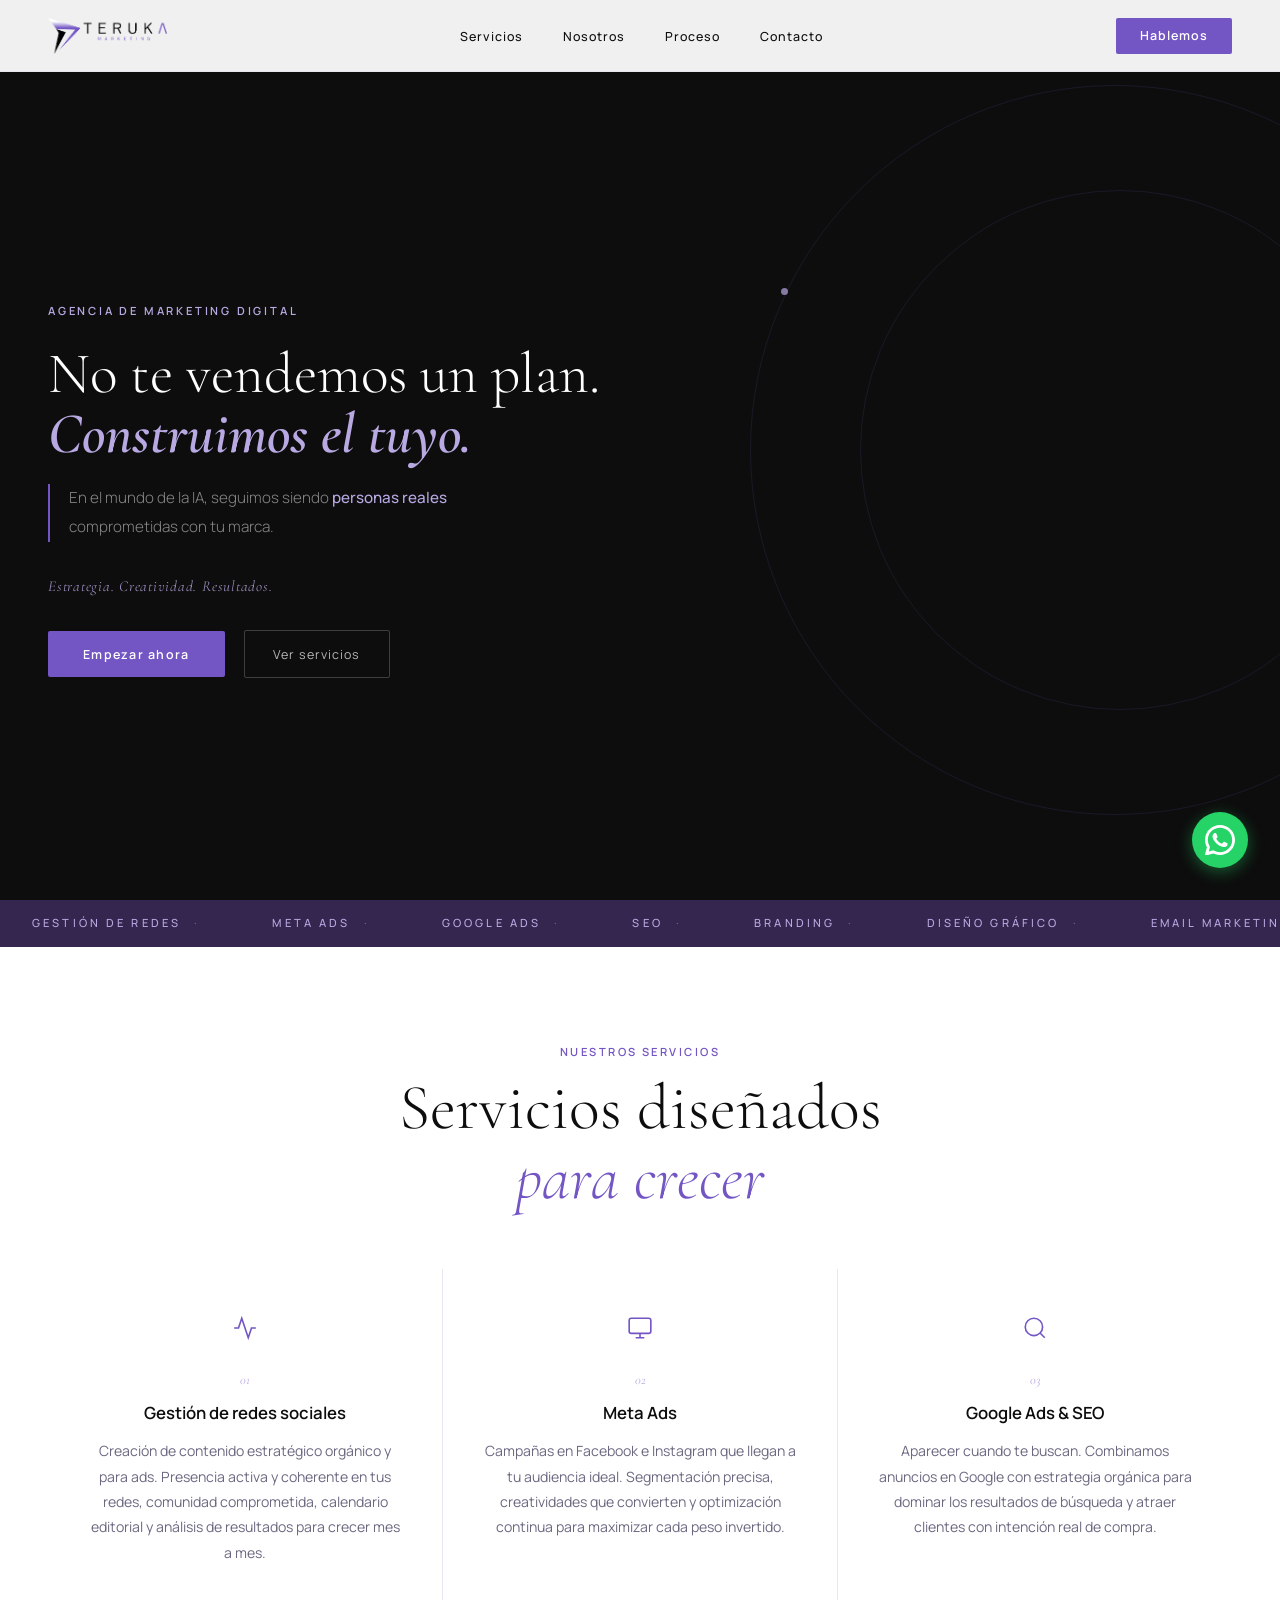
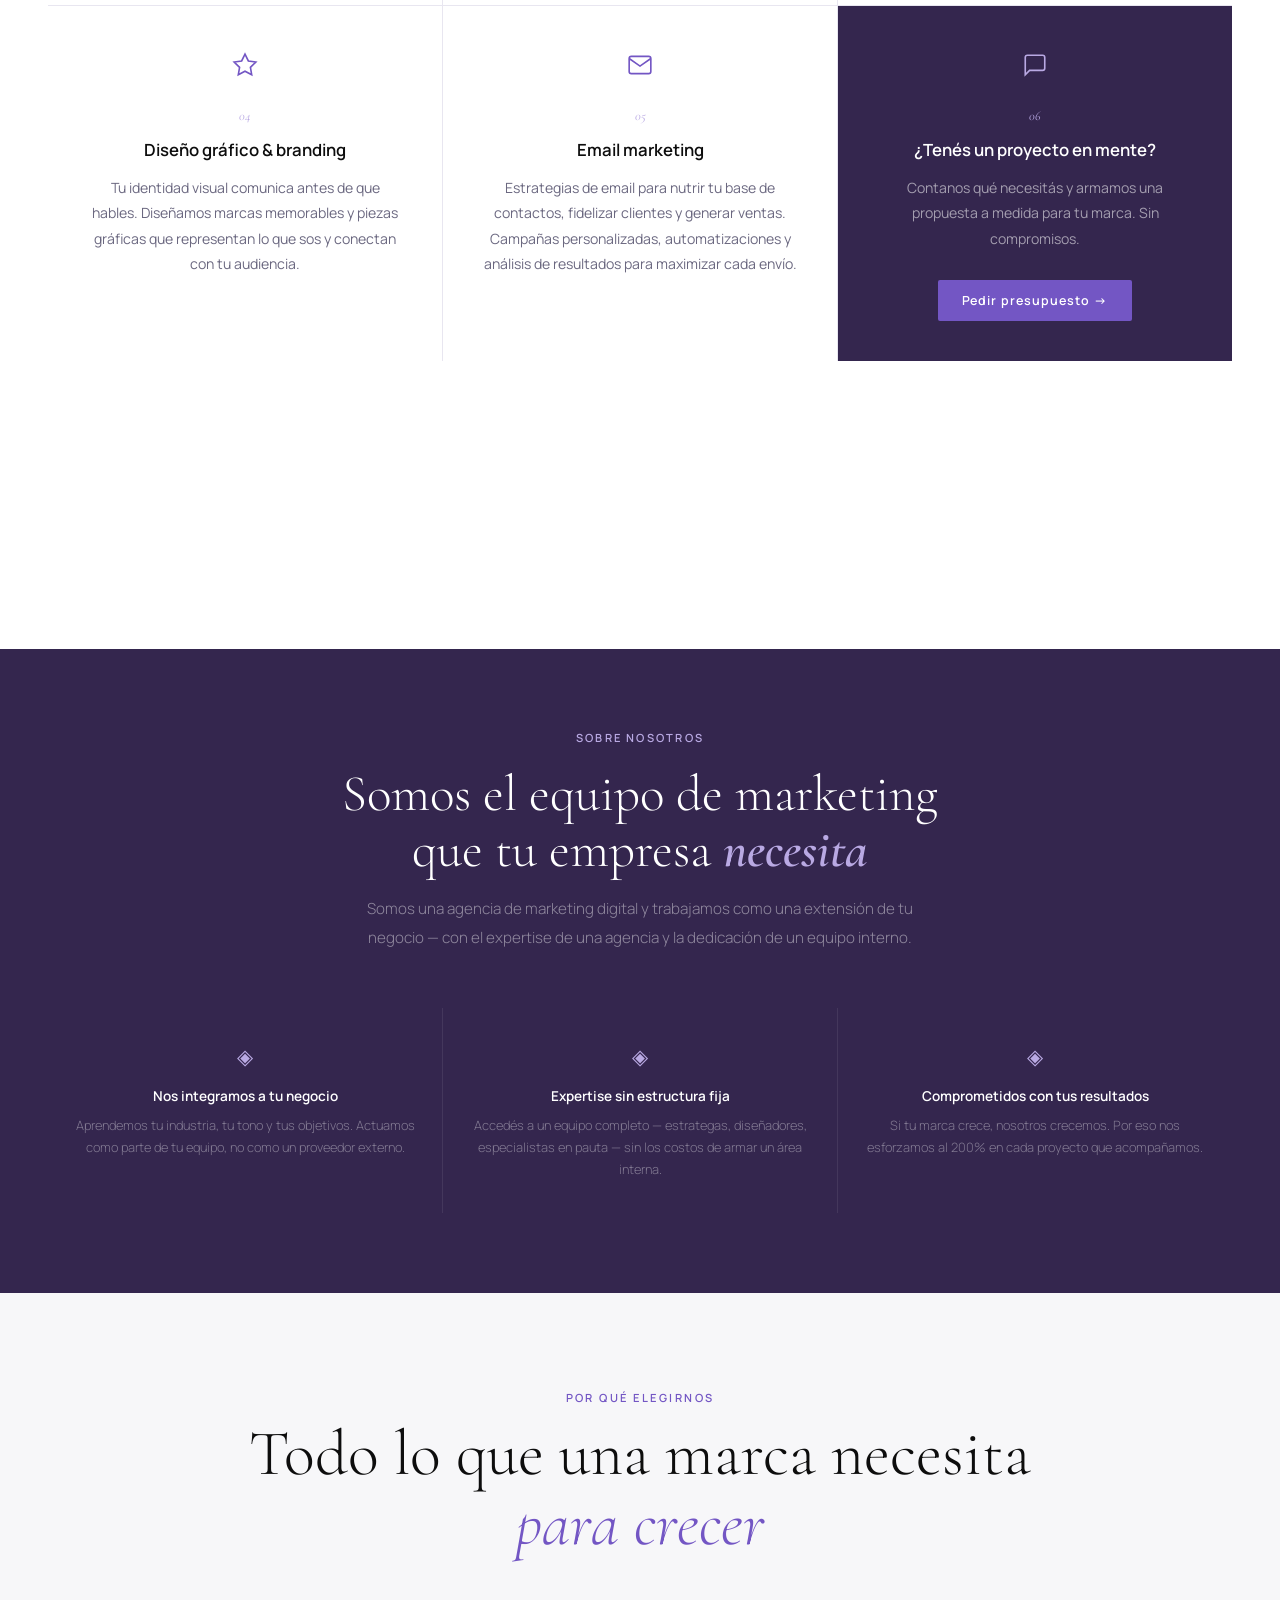
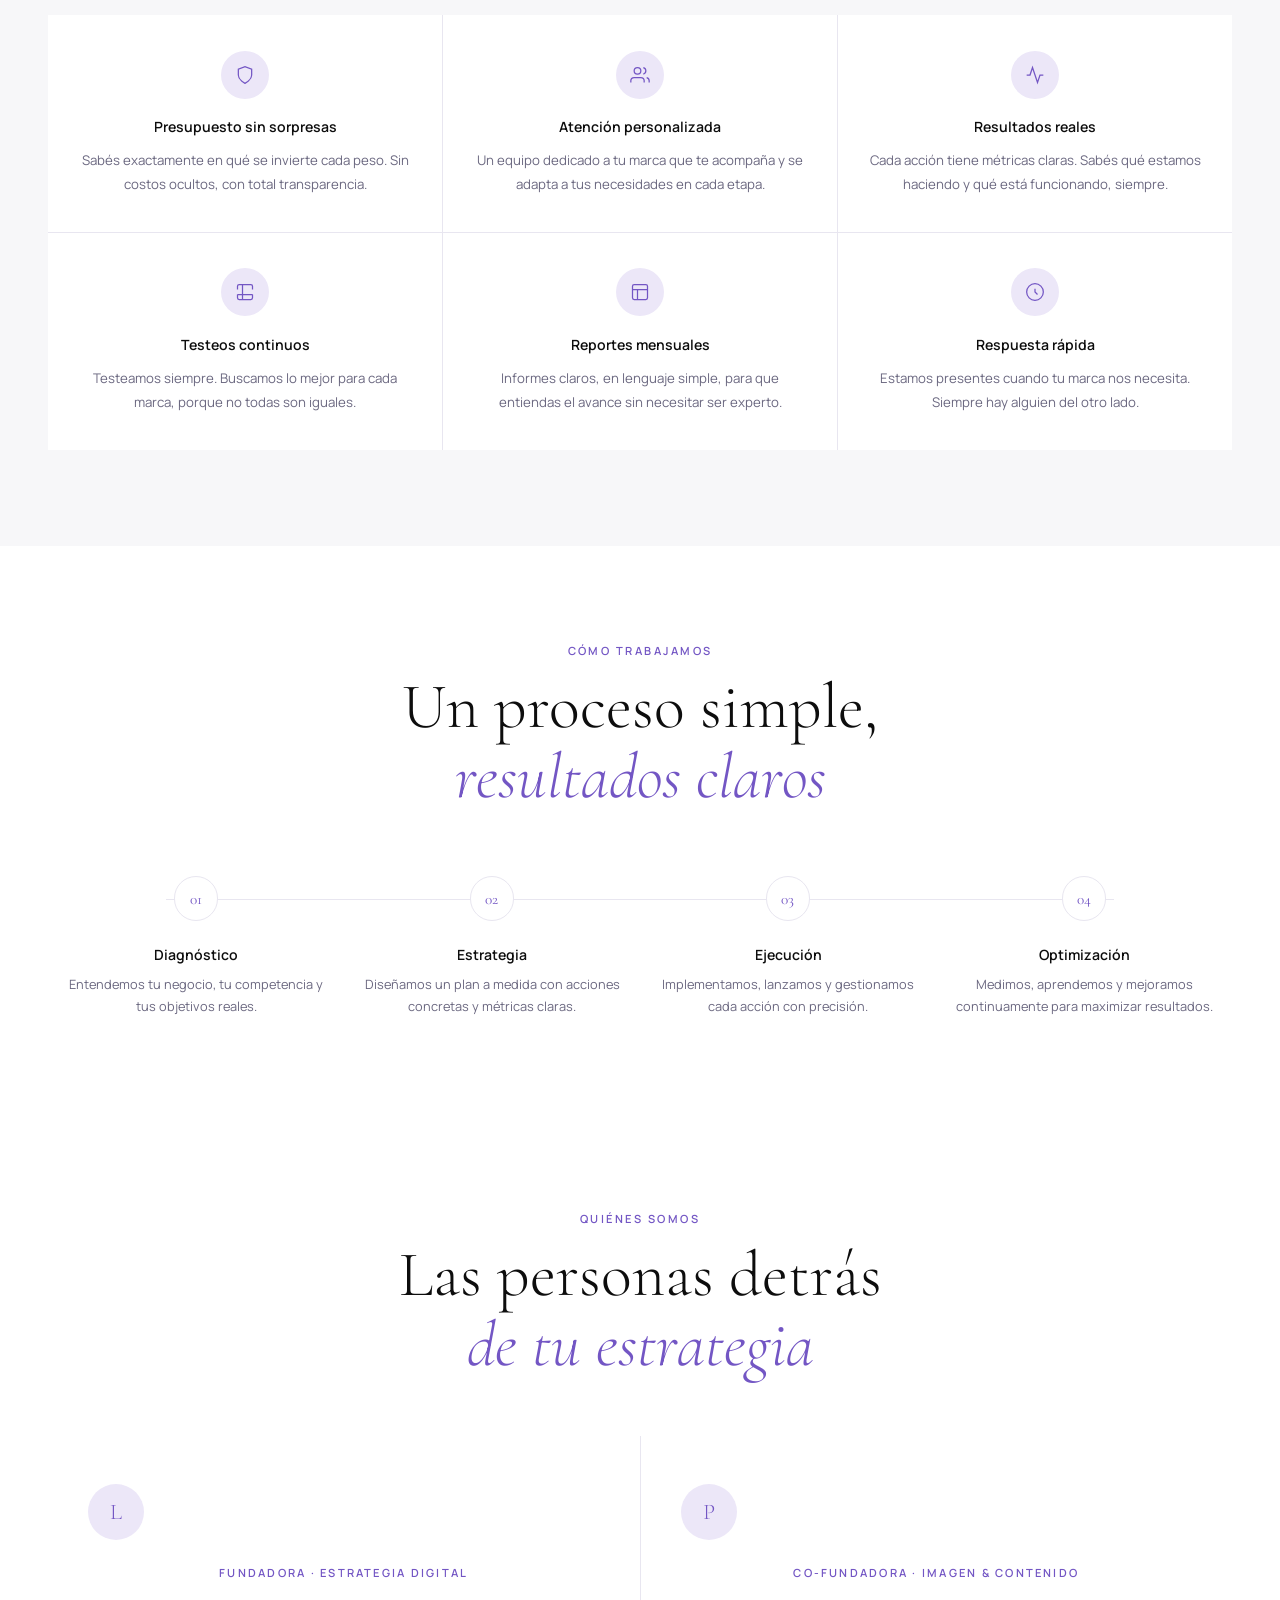
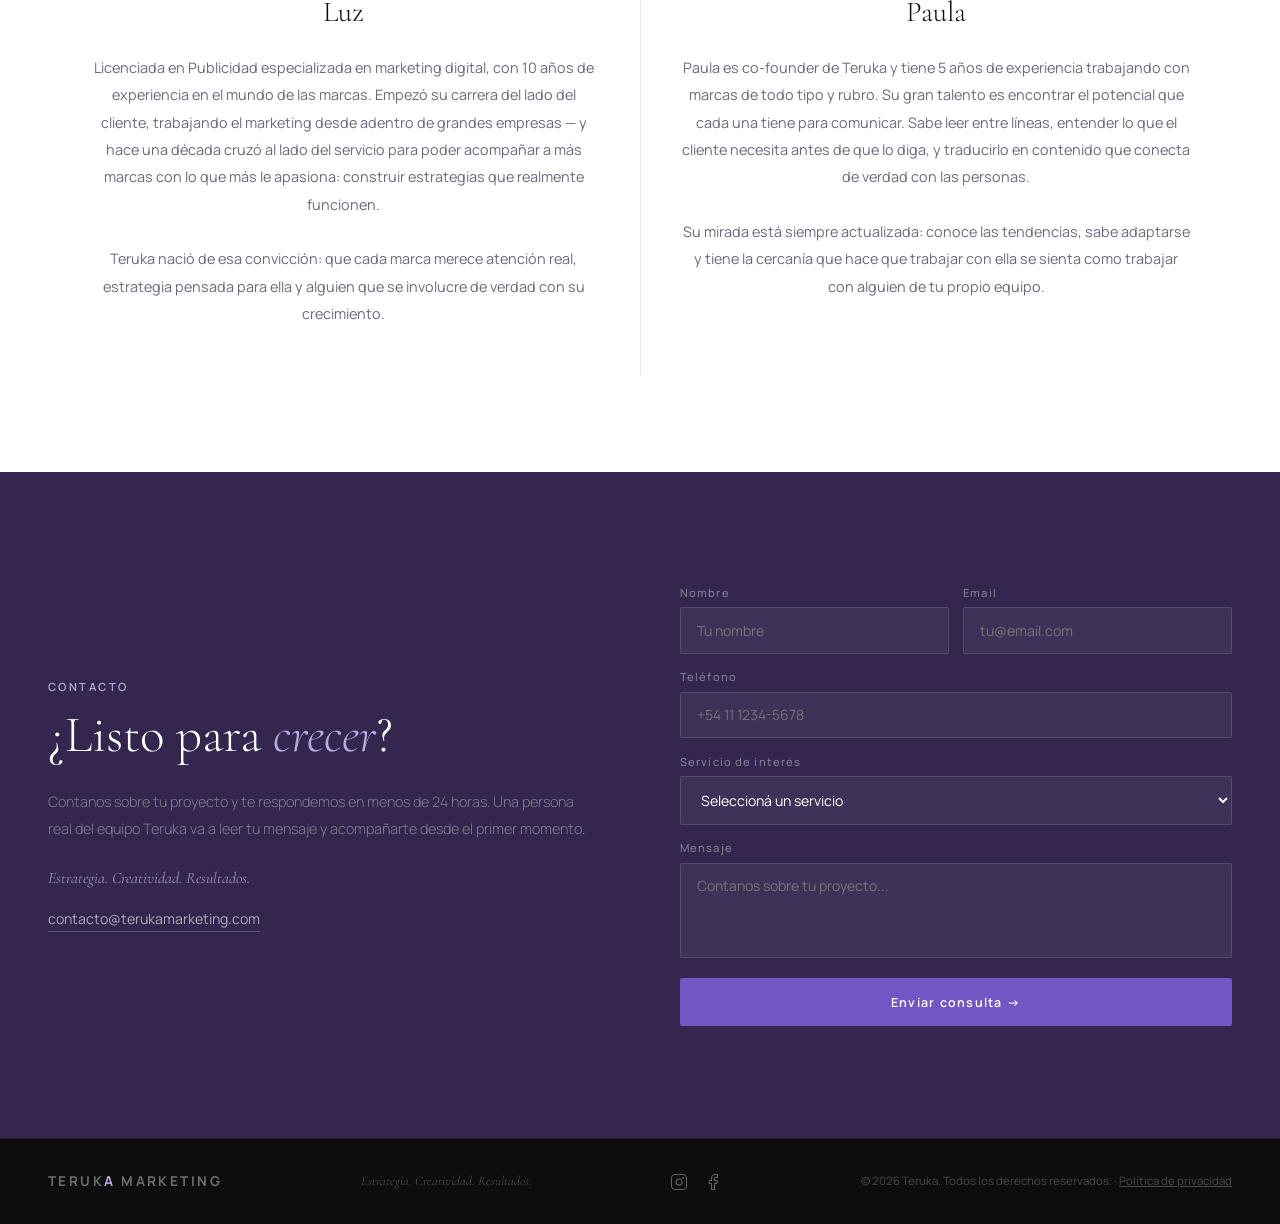
<file: index.html>
<!DOCTYPE html>
<html lang="es">
<head>
  <meta charset="UTF-8">
  <meta name="viewport" content="width=device-width, initial-scale=1.0">

  <!-- SEO básico -->
  <title>Teruka Marketing | Agencia de Marketing Digital</title>
  <meta name="description" content="Somos Teruka, tu equipo de marketing digital externo pero integrado. Estrategia a medida, Meta Ads, Google Ads, SEO, redes sociales y branding. Personas reales, resultados concretos.">
  <meta name="robots" content="index, follow">
  <meta name="google-site-verification" content="Epycf6hb0yD6rXR0CXgvN2WlVGTE7HreQMWPO1eZXPQ" />
  <meta name="facebook-domain-verification" content="gx3it3jbynji7tk1lprxfcst1ey8bu" />
  <link rel="canonical" href="https://www.terukamarketing.com/">

  <!-- Open Graph (para compartir en redes sociales) -->
  <meta property="og:type" content="website">
  <meta property="og:url" content="https://www.terukamarketing.com/">
  <meta property="og:title" content="Teruka Marketing | Agencia de Marketing Digital">
  <meta property="og:description" content="Tu equipo de marketing externo pero integrado. Estrategia a medida, Meta Ads, Google Ads, SEO, redes sociales y branding. Personas reales, resultados concretos.">
  <meta property="og:image" content="https://www.terukamarketing.com/img/og-image.jpg">
  <meta property="og:locale" content="es_AR">

  <!-- Twitter/X Card -->
  <meta name="twitter:card" content="summary_large_image">
  <meta name="twitter:title" content="Teruka Marketing | Agencia de Marketing Digital">
  <meta name="twitter:description" content="Tu equipo de marketing externo pero integrado. Personas reales, resultados concretos.">
  <meta name="twitter:image" content="https://www.terukamarketing.com/img/og-image.jpg">

  <!-- Favicon -->
  <link rel="icon" type="image/svg+xml" href="data:image/svg+xml,<svg xmlns='http://www.w3.org/2000/svg' viewBox='0 0 40 40'><polygon points='20,2 38,32 20,24 2,32' fill='%237356C4'/><polygon points='20,10 30,30 20,24' fill='%2334264E'/></svg>">

  <!-- Google Analytics -->
  <script async src="https://www.googletagmanager.com/gtag/js?id=G-FQPHSH0H2D"></script>
  <script>
    window.dataLayer = window.dataLayer || [];
    function gtag(){dataLayer.push(arguments);}
    gtag('js', new Date());
    gtag('config', 'G-FQPHSH0H2D');
  </script>

  <!-- Schema.org — Datos estructurados -->
  <script type="application/ld+json">
  {
    "@context": "https://schema.org",
    "@type": "MarketingAgency",
    "name": "Teruka Marketing",
    "url": "https://www.terukamarketing.com",
    "logo": "https://www.terukamarketing.com/img/logo-horizontal.png",
    "description": "Agencia de marketing digital externa pero integrada. Estrategia a medida, Meta Ads, Google Ads, SEO, redes sociales y branding.",
    "email": "contacto@terukamarketing.com",
    "areaServed": "AR",
    "knowsLanguage": "es",
    "sameAs": [
      "https://www.instagram.com/teruka.marketing/",
      "https://www.facebook.com/profile.php?id=61590219536391"
    ],
    "founder": [
      { "@type": "Person", "name": "Luz" },
      { "@type": "Person", "name": "Paula" }
    ],
    "offers": [
      { "@type": "Offer", "name": "Gestión de redes sociales" },
      { "@type": "Offer", "name": "Meta Ads" },
      { "@type": "Offer", "name": "Google Ads y SEO" },
      { "@type": "Offer", "name": "Diseño gráfico y branding" },
      { "@type": "Offer", "name": "Email marketing" },
      { "@type": "Offer", "name": "Estrategia integral" }
    ]
  }
  </script>

  <!-- Meta Pixel Code -->
  <script>
  !function(f,b,e,v,n,t,s)
  {if(f.fbq)return;n=f.fbq=function(){n.callMethod?
  n.callMethod.apply(n,arguments):n.queue.push(arguments)};
  if(!f._fbq)f._fbq=n;n.push=n;n.loaded=!0;n.version='2.0';
  n.queue=[];t=b.createElement(e);t.async=!0;
  t.src=v;s=b.getElementsByTagName(e)[0];
  s.parentNode.insertBefore(t,s)}(window, document,'script',
  'https://connect.facebook.net/en_US/fbevents.js');
  fbq('init', '1596631921882949');
  fbq('track', 'PageView');
  </script>
  <noscript><img height="1" width="1" style="display:none"
  src="https://www.facebook.com/tr?id=1596631921882949&ev=PageView&noscript=1"
  /></noscript>
  <!-- End Meta Pixel Code -->

  <link href="https://fonts.googleapis.com/css2?family=Cormorant+Garamond:ital,wght@0,300;0,400;0,600;1,300;1,400;1,600&family=Manrope:wght@300;400;500;600;700&display=swap" rel="stylesheet">
  <link rel="stylesheet" href="css/styles.css">
</head>
<body>

<!-- ============================================
     NAVEGACIÓN
============================================ -->
<nav>
  <a href="#" class="nav-logo">
    <img src="img/logo-horizontal.png" alt="Teruka Marketing" class="nav-logo-img">
  </a>
  <ul class="nav-links">
    <li><a href="#servicios">Servicios</a></li>
    <li><a href="#nosotros">Nosotros</a></li>
    <li><a href="#proceso">Proceso</a></li>
    <li><a href="#contacto">Contacto</a></li>
  </ul>
  <button class="nav-cta" onclick="document.getElementById('contacto').scrollIntoView({behavior:'smooth'})">Hablemos</button>
  <button class="nav-hamburger" onclick="toggleMenu()" aria-label="Abrir menú">
    <span></span><span></span><span></span>
  </button>
</nav>

<!-- Menú mobile -->
<div class="nav-mobile" id="nav-mobile">
  <button class="nav-mobile-close" onclick="toggleMenu()" aria-label="Cerrar menú">✕</button>
  <ul>
    <li><a href="#servicios" onclick="toggleMenu()">Servicios</a></li>
    <li><a href="#nosotros" onclick="toggleMenu()">Nosotros</a></li>
    <li><a href="#proceso" onclick="toggleMenu()">Proceso</a></li>
    <li><a href="#contacto" onclick="toggleMenu()">Contacto</a></li>
  </ul>
  <button class="nav-cta" onclick="toggleMenu(); document.getElementById('contacto').scrollIntoView({behavior:'smooth'})">Hablemos</button>
</div>
<div class="nav-overlay" id="nav-overlay" onclick="toggleMenu()"></div>

<!-- ============================================
     HERO
============================================ -->
<section id="hero">
  <div class="hero-bg-circle hero-bg-c1"></div>
  <div class="hero-bg-circle hero-bg-c2"></div>
  <div class="hero-bg-dot"></div>
  <div class="hero-content">
    <p class="hero-eyebrow">Agencia de Marketing Digital</p>
    <h1 class="hero-title">No te vendemos un plan.<br><strong>Construimos el tuyo.</strong></h1>
    <p class="hero-support">En el mundo de la IA, seguimos siendo <em>personas reales</em> comprometidas con tu marca.</p>
    <p class="hero-tagline">Estrategia. Creatividad. Resultados.</p>
    <div>
      <button class="btn-primary" onclick="document.getElementById('contacto').scrollIntoView({behavior:'smooth'})">Empezar ahora</button>
      <button class="btn-secondary" onclick="document.getElementById('servicios').scrollIntoView({behavior:'smooth'})">Ver servicios</button>
    </div>
  </div>
</section>

<!-- ============================================
     MARQUEE (banda animada)
============================================ -->
<div class="marquee-wrap">
  <div class="marquee-track">
    <span class="marquee-item">Gestión de Redes <span class="marquee-sep">·</span></span>
    <span class="marquee-item">Meta Ads <span class="marquee-sep">·</span></span>
    <span class="marquee-item">Google Ads <span class="marquee-sep">·</span></span>
    <span class="marquee-item">SEO <span class="marquee-sep">·</span></span>
    <span class="marquee-item">Branding <span class="marquee-sep">·</span></span>
    <span class="marquee-item">Diseño Gráfico <span class="marquee-sep">·</span></span>
    <span class="marquee-item">Email Marketing <span class="marquee-sep">·</span></span>
    <span class="marquee-item">Gestión de Redes <span class="marquee-sep">·</span></span>
    <span class="marquee-item">Meta Ads <span class="marquee-sep">·</span></span>
    <span class="marquee-item">Google Ads <span class="marquee-sep">·</span></span>
    <span class="marquee-item">SEO <span class="marquee-sep">·</span></span>
    <span class="marquee-item">Branding <span class="marquee-sep">·</span></span>
    <span class="marquee-item">Diseño Gráfico <span class="marquee-sep">·</span></span>
    <span class="marquee-item">Email Marketing <span class="marquee-sep">·</span></span>
  </div>
</div>

<!-- ============================================
     SERVICIOS
============================================ -->
<section id="servicios">
  <div class="section-header">
    <p class="section-label">Nuestros Servicios</p>
    <h2 class="section-title">Servicios diseñados<br><em>para crecer</em></h2>
  </div>
  <div class="services-grid">

    <div class="service-card">
      <div class="service-icon">
        <svg viewBox="0 0 24 24"><path d="M22 12h-4l-3 9L9 3l-3 9H2"/></svg>
      </div>
      <p class="service-num">01</p>
      <h3 class="service-name">Gestión de redes sociales</h3>
      <p class="service-desc">Creación de contenido estratégico orgánico y para ads. Presencia activa y coherente en tus redes, comunidad comprometida, calendario editorial y análisis de resultados para crecer mes a mes.</p>
    </div>

    <div class="service-card">
      <div class="service-icon">
        <svg viewBox="0 0 24 24"><rect x="2" y="3" width="20" height="14" rx="2"/><path d="M8 21h8M12 17v4"/></svg>
      </div>
      <p class="service-num">02</p>
      <h3 class="service-name">Meta Ads</h3>
      <p class="service-desc">Campañas en Facebook e Instagram que llegan a tu audiencia ideal. Segmentación precisa, creatividades que convierten y optimización continua para maximizar cada peso invertido.</p>
    </div>

    <div class="service-card">
      <div class="service-icon">
        <svg viewBox="0 0 24 24"><circle cx="11" cy="11" r="8"/><path d="m21 21-4.35-4.35"/></svg>
      </div>
      <p class="service-num">03</p>
      <h3 class="service-name">Google Ads & SEO</h3>
      <p class="service-desc">Aparecer cuando te buscan. Combinamos anuncios en Google con estrategia orgánica para dominar los resultados de búsqueda y atraer clientes con intención real de compra.</p>
    </div>

    <div class="service-card">
      <div class="service-icon">
        <svg viewBox="0 0 24 24"><polygon points="12 2 15.09 8.26 22 9.27 17 14.14 18.18 21.02 12 17.77 5.82 21.02 7 14.14 2 9.27 8.91 8.26 12 2"/></svg>
      </div>
      <p class="service-num">04</p>
      <h3 class="service-name">Diseño gráfico & branding</h3>
      <p class="service-desc">Tu identidad visual comunica antes de que hables. Diseñamos marcas memorables y piezas gráficas que representan lo que sos y conectan con tu audiencia.</p>
    </div>

    <div class="service-card">
      <div class="service-icon">
        <svg viewBox="0 0 24 24"><path d="M4 4h16c1.1 0 2 .9 2 2v12c0 1.1-.9 2-2 2H4c-1.1 0-2-.9-2-2V6c0-1.1.9-2 2-2z"/><polyline points="22,6 12,13 2,6"/></svg>
      </div>
      <p class="service-num">05</p>
      <h3 class="service-name">Email marketing</h3>
      <p class="service-desc">Estrategias de email para nutrir tu base de contactos, fidelizar clientes y generar ventas. Campañas personalizadas, automatizaciones y análisis de resultados para maximizar cada envío.</p>
    </div>

    <div class="service-card" style="display:flex;flex-direction:column;align-items:center;justify-content:space-between;background:var(--purple-dark);text-align:center;">
      <div>
        <div class="service-icon">
          <svg viewBox="0 0 24 24" style="stroke:#B9A9E3"><path d="M21 15a2 2 0 0 1-2 2H7l-4 4V5a2 2 0 0 1 2-2h14a2 2 0 0 1 2 2z"/></svg>
        </div>
        <p class="service-num" style="color:var(--purple-light)">06</p>
        <h3 class="service-name" style="color:#fff">¿Tenés un proyecto en mente?</h3>
        <p class="service-desc" style="color:rgba(255,255,255,0.55);margin-bottom:1.8rem">Contanos qué necesitás y armamos una propuesta a medida para tu marca. Sin compromisos.</p>
      </div>
      <button
        onclick="document.getElementById('contacto').scrollIntoView({behavior:'smooth'})"
        style="background:var(--purple-main);color:#fff;border:none;padding:0.75rem 1.5rem;font-family:var(--font-body);font-size:0.78rem;letter-spacing:0.08em;font-weight:600;cursor:pointer;border-radius:2px;transition:background 0.2s;"
        onmouseover="this.style.background='#8a6ad4'"
        onmouseout="this.style.background='var(--purple-main)'"
      >Pedir presupuesto →</button>
    </div>

  </div>
</section>

<!-- ============================================
     NOSOTROS + BANNER EQUIPO (fusionados)
============================================ -->
<span id="nosotros" style="display:block;height:0;visibility:hidden"></span>
<div class="equipo-banner">
  <p class="equipo-banner-label">Sobre nosotros</p>
  <h2 class="equipo-banner-title">Somos el equipo de marketing<br>que tu empresa <strong>necesita</strong></h2>
  <p class="equipo-banner-sub">Somos una agencia de marketing digital y trabajamos como una extensión de tu negocio — con el expertise de una agencia y la dedicación de un equipo interno.</p>
  <div class="equipo-features">
    <div class="equipo-feature">
      <div class="equipo-feature-icon">◈</div>
      <div class="equipo-feature-title">Nos integramos a tu negocio</div>
      <div class="equipo-feature-desc">Aprendemos tu industria, tu tono y tus objetivos. Actuamos como parte de tu equipo, no como un proveedor externo.</div>
    </div>
    <div class="equipo-feature">
      <div class="equipo-feature-icon">◈</div>
      <div class="equipo-feature-title">Expertise sin estructura fija</div>
      <div class="equipo-feature-desc">Accedés a un equipo completo — estrategas, diseñadores, especialistas en pauta — sin los costos de armar un área interna.</div>
    </div>
    <div class="equipo-feature">
      <div class="equipo-feature-icon">◈</div>
      <div class="equipo-feature-title">Comprometidos con tus resultados</div>
      <div class="equipo-feature-desc">Si tu marca crece, nosotros crecemos. Por eso nos esforzamos al 200% en cada proyecto que acompañamos.</div>
    </div>
  </div>
</div>

<!-- ============================================
     DIFERENCIALES
============================================ -->
<section id="diferenciales">
  <div class="section-header">
    <p class="section-label">Por qué elegirnos</p>
    <h2 class="section-title">Todo lo que una marca necesita<br><em>para crecer</em></h2>
  </div>
  <div class="diferenciales-grid">
    <div class="diferencial-card">
      <div class="dif-icon"><svg viewBox="0 0 24 24"><path d="M12 22s8-4 8-10V5l-8-3-8 3v7c0 6 8 10 8 10z"/></svg></div>
      <h3 class="dif-name">Presupuesto sin sorpresas</h3>
      <p class="dif-desc">Sabés exactamente en qué se invierte cada peso. Sin costos ocultos, con total transparencia.</p>
    </div>
    <div class="diferencial-card">
      <div class="dif-icon"><svg viewBox="0 0 24 24"><path d="M17 21v-2a4 4 0 0 0-4-4H5a4 4 0 0 0-4 4v2"/><circle cx="9" cy="7" r="4"/><path d="M23 21v-2a4 4 0 0 0-3-3.87"/><path d="M16 3.13a4 4 0 0 1 0 7.75"/></svg></div>
      <h3 class="dif-name">Atención personalizada</h3>
      <p class="dif-desc">Un equipo dedicado a tu marca que te acompaña y se adapta a tus necesidades en cada etapa.</p>
    </div>
    <div class="diferencial-card">
      <div class="dif-icon"><svg viewBox="0 0 24 24"><polyline points="22 12 18 12 15 21 9 3 6 12 2 12"/></svg></div>
      <h3 class="dif-name">Resultados reales</h3>
      <p class="dif-desc">Cada acción tiene métricas claras. Sabés qué estamos haciendo y qué está funcionando, siempre.</p>
    </div>
    <div class="diferencial-card">
      <div class="dif-icon"><svg viewBox="0 0 24 24"><path d="M9 3H5a2 2 0 0 0-2 2v4m6-6h10a2 2 0 0 1 2 2v4M9 3v18m0 0h10a2 2 0 0 0 2-2v-4M9 21H5a2 2 0 0 1-2-2v-4m0 0h18"/></svg></div>
      <h3 class="dif-name">Testeos continuos</h3>
      <p class="dif-desc">Testeamos siempre. Buscamos lo mejor para cada marca, porque no todas son iguales.</p>
    </div>
    <div class="diferencial-card">
      <div class="dif-icon"><svg viewBox="0 0 24 24"><rect x="3" y="3" width="18" height="18" rx="2"/><path d="M3 9h18M9 21V9"/></svg></div>
      <h3 class="dif-name">Reportes mensuales</h3>
      <p class="dif-desc">Informes claros, en lenguaje simple, para que entiendas el avance sin necesitar ser experto.</p>
    </div>
    <div class="diferencial-card">
      <div class="dif-icon"><svg viewBox="0 0 24 24"><circle cx="12" cy="12" r="10"/><path d="M12 8v4l3 3"/></svg></div>
      <h3 class="dif-name">Respuesta rápida</h3>
      <p class="dif-desc">Estamos presentes cuando tu marca nos necesita. Siempre hay alguien del otro lado.</p>
    </div>
  </div>
</section>

<!-- ============================================
     PROCESO
============================================ -->
<section id="proceso">
  <div class="section-header">
    <p class="section-label">Cómo trabajamos</p>
    <h2 class="section-title">Un proceso simple,<br><em>resultados claros</em></h2>
  </div>
  <div class="process-steps">
    <div class="process-step">
      <div class="step-circle">01</div>
      <h4 class="step-title">Diagnóstico</h4>
      <p class="step-desc">Entendemos tu negocio, tu competencia y tus objetivos reales.</p>
    </div>
    <div class="process-step">
      <div class="step-circle">02</div>
      <h4 class="step-title">Estrategia</h4>
      <p class="step-desc">Diseñamos un plan a medida con acciones concretas y métricas claras.</p>
    </div>
    <div class="process-step">
      <div class="step-circle">03</div>
      <h4 class="step-title">Ejecución</h4>
      <p class="step-desc">Implementamos, lanzamos y gestionamos cada acción con precisión.</p>
    </div>
    <div class="process-step">
      <div class="step-circle">04</div>
      <h4 class="step-title">Optimización</h4>
      <p class="step-desc">Medimos, aprendemos y mejoramos continuamente para maximizar resultados.</p>
    </div>
  </div>
</section>

<!-- ============================================
     EQUIPO (pilares / personas)
============================================ -->
<section id="pilares" style="background:var(--white);padding:6rem 3rem">
  <div class="section-header">
    <p class="section-label">Quiénes somos</p>
    <h2 class="section-title">Las personas detrás<br><em>de tu estrategia</em></h2>
  </div>
  <div style="display:grid;grid-template-columns:1fr 1fr;gap:1px;background:var(--gray-mid);margin-top:3.5rem">

    <div style="background:var(--white);padding:3rem 2.5rem;position:relative;overflow:hidden;transition:background 0.3s"
         onmouseover="this.style.background='var(--purple-faint)'"
         onmouseout="this.style.background='var(--white)'">
      <div style="width:56px;height:56px;border-radius:50%;background:var(--purple-ultra);display:flex;align-items:center;justify-content:center;margin-bottom:1.5rem;font-family:var(--font-display);font-size:1.4rem;font-weight:300;color:var(--purple-main)">L</div>
      <p style="font-size:0.7rem;letter-spacing:0.2em;color:var(--purple-main);text-transform:uppercase;font-weight:600;margin-bottom:0.4rem">Fundadora · Estrategia Digital</p>
      <h3 style="font-family:var(--font-display);font-size:1.8rem;font-weight:300;margin-bottom:1.2rem;color:var(--black)">Luz</h3>
      <p style="color:var(--gray-text);line-height:1.9;font-size:0.9rem">Licenciada en Publicidad especializada en marketing digital, con 10 años de experiencia en el mundo de las marcas. Empezó su carrera del lado del cliente, trabajando el marketing desde adentro de grandes empresas — y hace una década cruzó al lado del servicio para poder acompañar a más marcas con lo que más le apasiona: construir estrategias que realmente funcionen.<br><br>Teruka nació de esa convicción: que cada marca merece atención real, estrategia pensada para ella y alguien que se involucre de verdad con su crecimiento.</p>
    </div>

    <div style="background:var(--white);padding:3rem 2.5rem;position:relative;overflow:hidden;transition:background 0.3s"
         onmouseover="this.style.background='var(--purple-faint)'"
         onmouseout="this.style.background='var(--white)'">
      <div style="width:56px;height:56px;border-radius:50%;background:var(--purple-ultra);display:flex;align-items:center;justify-content:center;margin-bottom:1.5rem;font-family:var(--font-display);font-size:1.4rem;font-weight:300;color:var(--purple-main)">P</div>
      <p style="font-size:0.7rem;letter-spacing:0.2em;color:var(--purple-main);text-transform:uppercase;font-weight:600;margin-bottom:0.4rem">Co-fundadora · Imagen & Contenido</p>
      <h3 style="font-family:var(--font-display);font-size:1.8rem;font-weight:300;margin-bottom:1.2rem;color:var(--black)">Paula</h3>
      <p style="color:var(--gray-text);line-height:1.9;font-size:0.9rem">Paula es co-founder de Teruka y tiene 5 años de experiencia trabajando con marcas de todo tipo y rubro. Su gran talento es encontrar el potencial que cada una tiene para comunicar. Sabe leer entre líneas, entender lo que el cliente necesita antes de que lo diga, y traducirlo en contenido que conecta de verdad con las personas.<br><br>Su mirada está siempre actualizada: conoce las tendencias, sabe adaptarse y tiene la cercanía que hace que trabajar con ella se sienta como trabajar con alguien de tu propio equipo.</p>
    </div>

  </div>
</section>

<!-- ============================================
     CONTACTO
============================================ -->
<section id="contacto">
  <div class="contact-left">
    <p class="section-label">Contacto</p>
    <h2 class="contact-title">¿Listo para <em>crecer</em>?</h2>
    <p class="contact-sub">Contanos sobre tu proyecto y te respondemos en menos de 24 horas. Una persona real del equipo Teruka va a leer tu mensaje y acompañarte desde el primer momento.</p>
    <p class="contact-tagline">Estrategia. Creatividad. Resultados.</p>
    <a href="mailto:contacto@terukamarketing.com" class="contact-email">contacto@terukamarketing.com</a>
  </div>
  <div>
    <form class="contact-form" id="contact-form" onsubmit="handleSubmit(event)">
      <div class="form-row">
        <div class="form-field"><label>Nombre</label><input type="text" name="nombre" placeholder="Tu nombre" id="f-nombre"></div>
        <div class="form-field"><label>Email</label><input type="email" name="email" placeholder="tu@email.com" id="f-email"></div>
      </div>
      <div class="form-field"><label>Teléfono</label><input type="tel" name="telefono" placeholder="+54 11 1234-5678" required></div>
      <div class="form-field">
        <label>Servicio de interés</label>
        <select name="servicio" id="f-servicio">
          <option value="">Seleccioná un servicio</option>
          <option>Gestión de redes sociales</option>
          <option>Meta Ads</option>
          <option>Google Ads / SEO</option>
          <option>Diseño gráfico / Branding</option>
          <option>Email marketing</option>
          <option>Estrategia integral</option>
        </select>
      </div>
      <div class="form-field"><label>Mensaje</label><textarea name="mensaje" placeholder="Contanos sobre tu proyecto..." id="f-mensaje"></textarea></div>
      <button type="submit" class="form-submit" id="form-btn">Enviar consulta →</button>
      <p id="form-msg" style="display:none;text-align:center;font-size:0.88rem;padding:0.75rem;border-radius:2px;margin-top:0.5rem"></p>
    </form>
  </div>
</section>

<!-- ============================================
     FOOTER
============================================ -->
<footer>
  <div class="footer-left">
    <span class="footer-logo-text">TERUK<span>A</span> MARKETING</span>
  </div>
  <span class="footer-tagline">Estrategia. Creatividad. Resultados.</span>
  <div class="footer-social">
    <a href="https://www.instagram.com/teruka.marketing/" target="_blank" aria-label="Instagram de Teruka">
      <svg viewBox="0 0 24 24" fill="none" stroke="currentColor" stroke-width="1.5"><rect x="2" y="2" width="20" height="20" rx="5"/><circle cx="12" cy="12" r="4"/><circle cx="17.5" cy="6.5" r="0.5" fill="currentColor"/></svg>
    </a>
    <a href="https://www.facebook.com/profile.php?id=61590219536391" target="_blank" aria-label="Facebook de Teruka">
      <svg viewBox="0 0 24 24" fill="none" stroke="currentColor" stroke-width="1.5"><path d="M18 2h-3a5 5 0 0 0-5 5v3H7v4h3v8h4v-8h3l1-4h-4V7a1 1 0 0 1 1-1h3z"/></svg>
    </a>
  </div>
  <span class="footer-copy">© 2026 Teruka. Todos los derechos reservados. · <a href="/politica-de-privacidad" style="color:inherit">Política de privacidad</a></span>
</footer>

<!-- Botón flotante de WhatsApp -->
<a class="whatsapp-btn" href="https://wa.me/5491164404437?text=Hola%2C%20me%20interesa%20saber%20m%C3%A1s%20sobre%20los%20servicios%20de%20Teruka." target="_blank" aria-label="Contactar por WhatsApp">
  <svg viewBox="0 0 24 24" fill="currentColor"><path d="M17.472 14.382c-.297-.149-1.758-.867-2.03-.967-.273-.099-.471-.148-.67.15-.197.297-.767.966-.94 1.164-.173.199-.347.223-.644.075-.297-.15-1.255-.463-2.39-1.475-.883-.788-1.48-1.761-1.653-2.059-.173-.297-.018-.458.13-.606.134-.133.298-.347.446-.52.149-.174.198-.298.298-.497.099-.198.05-.371-.025-.52-.075-.149-.669-1.612-.916-2.207-.242-.579-.487-.5-.669-.51-.173-.008-.371-.01-.57-.01-.198 0-.52.074-.792.372-.272.297-1.04 1.016-1.04 2.479 0 1.462 1.065 2.875 1.213 3.074.149.198 2.096 3.2 5.077 4.487.709.306 1.262.489 1.694.625.712.227 1.36.195 1.871.118.571-.085 1.758-.719 2.006-1.413.248-.694.248-1.289.173-1.413-.074-.124-.272-.198-.57-.347z"/><path d="M12 0C5.373 0 0 5.373 0 12c0 2.117.554 4.103 1.523 5.826L.057 23.428a.75.75 0 0 0 .921.921l5.687-1.461A11.945 11.945 0 0 0 12 24c6.627 0 12-5.373 12-12S18.627 0 12 0zm0 21.75a9.696 9.696 0 0 1-4.953-1.355l-.355-.211-3.676.944.974-3.565-.232-.368A9.697 9.697 0 0 1 2.25 12C2.25 6.615 6.615 2.25 12 2.25S21.75 6.615 21.75 12 17.385 21.75 12 21.75z"/></svg>
</a>

<script src="js/main.js"></script>
</body>
</html>
</file>
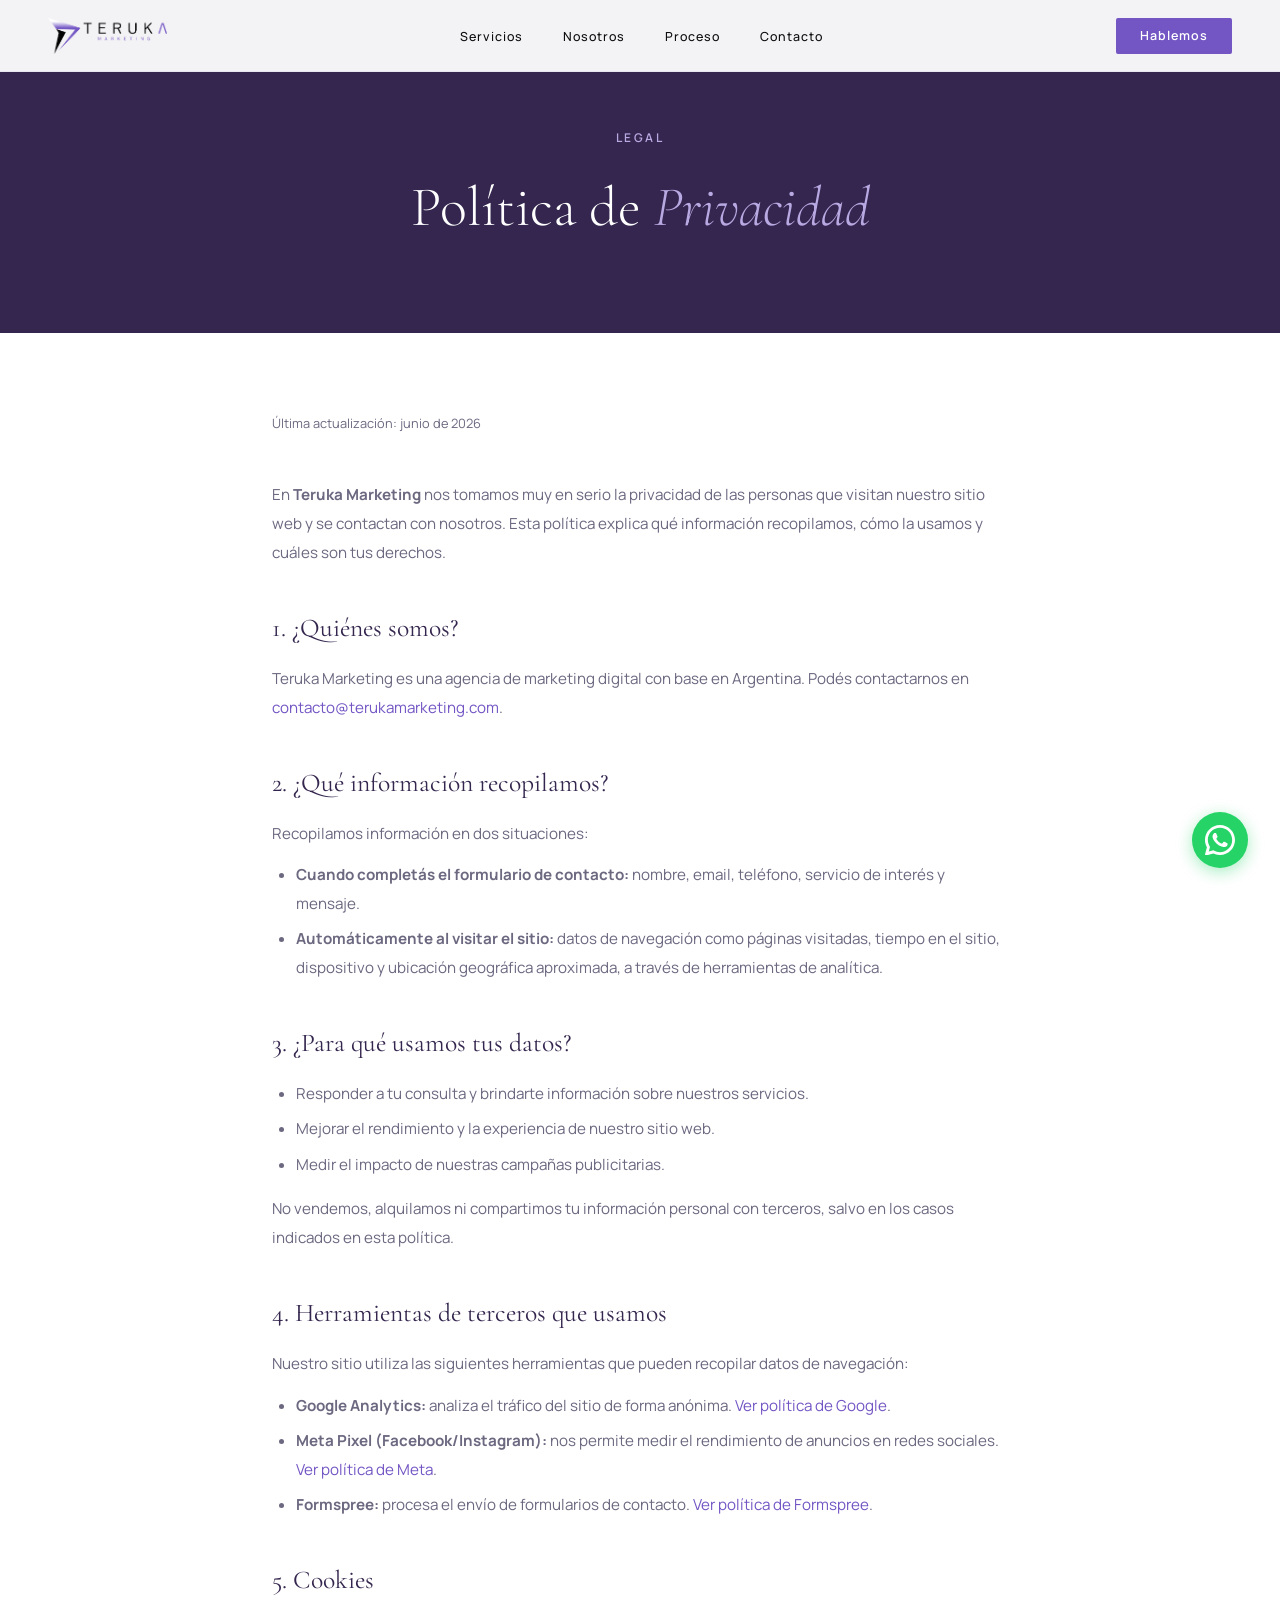
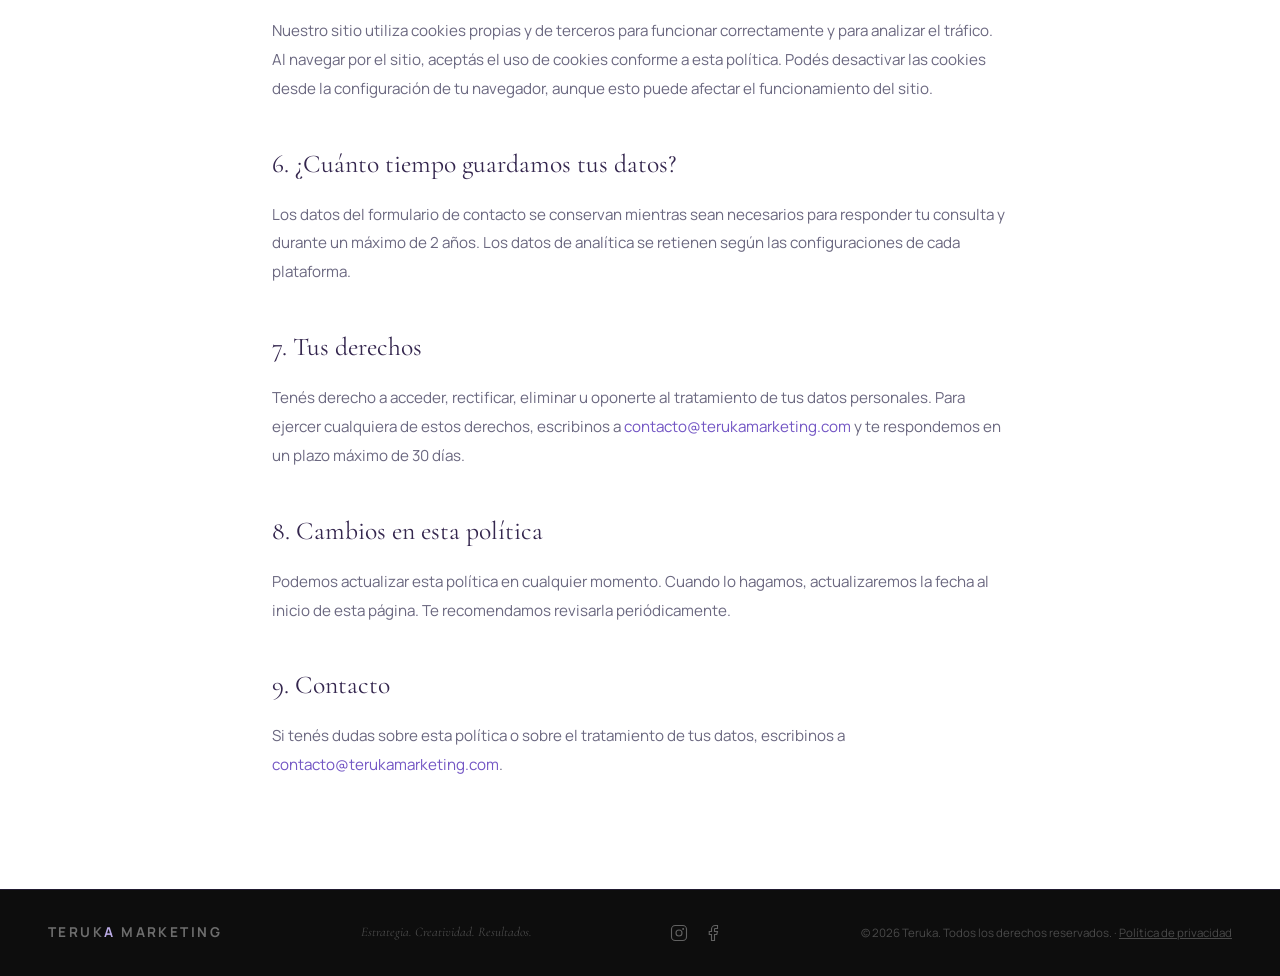
<file: politica-de-privacidad.html>
<!DOCTYPE html>
<html lang="es">
<head>
  <meta charset="UTF-8">
  <meta name="viewport" content="width=device-width, initial-scale=1.0">
  <title>Política de Privacidad | Teruka Marketing</title>
  <meta name="description" content="Política de privacidad de Teruka Marketing. Información sobre cómo recopilamos y usamos tus datos.">
  <meta name="robots" content="noindex, follow">
  <link rel="canonical" href="https://www.terukamarketing.com/politica-de-privacidad">
  <link rel="icon" type="image/svg+xml" href="data:image/svg+xml,<svg xmlns='http://www.w3.org/2000/svg' viewBox='0 0 40 40'><polygon points='20,2 38,32 20,24 2,32' fill='%237356C4'/><polygon points='20,10 30,30 20,24' fill='%2334264E'/></svg>">

  <!-- Google Analytics -->
  <script async src="https://www.googletagmanager.com/gtag/js?id=G-FQPHSH0H2D"></script>
  <script>
    window.dataLayer = window.dataLayer || [];
    function gtag(){dataLayer.push(arguments);}
    gtag('js', new Date());
    gtag('config', 'G-FQPHSH0H2D');
  </script>

  <!-- Meta Pixel Code -->
  <script>
  !function(f,b,e,v,n,t,s)
  {if(f.fbq)return;n=f.fbq=function(){n.callMethod?
  n.callMethod.apply(n,arguments):n.queue.push(arguments)};
  if(!f._fbq)f._fbq=n;n.push=n;n.loaded=!0;n.version='2.0';
  n.queue=[];t=b.createElement(e);t.async=!0;
  t.src=v;s=b.getElementsByTagName(e)[0];
  s.parentNode.insertBefore(t,s)}(window, document,'script',
  'https://connect.facebook.net/en_US/fbevents.js');
  fbq('init', '1596631921882949');
  fbq('track', 'PageView');
  </script>
  <noscript><img height="1" width="1" style="display:none"
  src="https://www.facebook.com/tr?id=1596631921882949&ev=PageView&noscript=1"
  /></noscript>
  <!-- End Meta Pixel Code -->

  <link href="https://fonts.googleapis.com/css2?family=Cormorant+Garamond:ital,wght@0,300;0,400;0,600;1,300;1,400;1,600&family=Manrope:wght@300;400;500;600;700&display=swap" rel="stylesheet">
  <link rel="stylesheet" href="css/styles.css">

  <style>
    .privacy-hero {
      background: var(--purple-dark);
      padding: 8rem 3rem 5rem;
      text-align: center;
    }
    .privacy-hero p {
      font-size: 0.75rem;
      letter-spacing: 0.2em;
      text-transform: uppercase;
      color: var(--purple-light);
      margin-bottom: 1rem;
      font-weight: 600;
    }
    .privacy-hero h1 {
      font-family: var(--font-display);
      font-size: clamp(2rem, 5vw, 3.5rem);
      font-weight: 300;
      color: var(--white);
    }
    .privacy-hero h1 em {
      color: var(--purple-light);
      font-style: italic;
    }
    .privacy-content {
      max-width: 800px;
      margin: 0 auto;
      padding: 5rem 2rem 6rem;
    }
    .privacy-content h2 {
      font-family: var(--font-display);
      font-size: 1.6rem;
      font-weight: 400;
      color: var(--purple-dark);
      margin: 2.5rem 0 1rem;
    }
    .privacy-content p,
    .privacy-content li {
      color: var(--gray-text);
      line-height: 1.9;
      font-size: 0.95rem;
      margin-bottom: 0.8rem;
    }
    .privacy-content ul {
      padding-left: 1.5rem;
      margin-bottom: 1rem;
    }
    .privacy-content ul li {
      margin-bottom: 0.4rem;
    }
    .privacy-content a {
      color: var(--purple-main);
      text-decoration: none;
    }
    .privacy-content a:hover {
      text-decoration: underline;
    }
    .privacy-date {
      font-size: 0.8rem;
      color: var(--gray-text);
      margin-bottom: 3rem;
      display: block;
    }
  </style>
</head>
<body>

<!-- NAVEGACIÓN -->
<nav>
  <a href="/" class="nav-logo">
    <img src="img/logo-horizontal.png" alt="Teruka Marketing" class="nav-logo-img">
  </a>
  <ul class="nav-links">
    <li><a href="/#servicios">Servicios</a></li>
    <li><a href="/#nosotros">Nosotros</a></li>
    <li><a href="/#proceso">Proceso</a></li>
    <li><a href="/#contacto">Contacto</a></li>
  </ul>
  <button class="nav-cta" onclick="window.location.href='/#contacto'">Hablemos</button>
  <button class="nav-hamburger" onclick="toggleMenu()" aria-label="Abrir menú">
    <span></span><span></span><span></span>
  </button>
</nav>

<!-- Menú mobile -->
<div class="nav-mobile" id="nav-mobile">
  <button class="nav-mobile-close" onclick="toggleMenu()" aria-label="Cerrar menú">✕</button>
  <ul>
    <li><a href="/#servicios" onclick="toggleMenu()">Servicios</a></li>
    <li><a href="/#nosotros" onclick="toggleMenu()">Nosotros</a></li>
    <li><a href="/#proceso" onclick="toggleMenu()">Proceso</a></li>
    <li><a href="/#contacto" onclick="toggleMenu()">Contacto</a></li>
  </ul>
  <button class="nav-cta" onclick="toggleMenu(); window.location.href='/#contacto'">Hablemos</button>
</div>
<div class="nav-overlay" id="nav-overlay" onclick="toggleMenu()"></div>

<!-- HERO -->
<div class="privacy-hero">
  <p>Legal</p>
  <h1>Política de <em>Privacidad</em></h1>
</div>

<!-- CONTENIDO -->
<div class="privacy-content">
  <span class="privacy-date">Última actualización: junio de 2026</span>

  <p>En <strong>Teruka Marketing</strong> nos tomamos muy en serio la privacidad de las personas que visitan nuestro sitio web y se contactan con nosotros. Esta política explica qué información recopilamos, cómo la usamos y cuáles son tus derechos.</p>

  <h2>1. ¿Quiénes somos?</h2>
  <p>Teruka Marketing es una agencia de marketing digital con base en Argentina. Podés contactarnos en <a href="mailto:contacto@terukamarketing.com">contacto@terukamarketing.com</a>.</p>

  <h2>2. ¿Qué información recopilamos?</h2>
  <p>Recopilamos información en dos situaciones:</p>
  <ul>
    <li><strong>Cuando completás el formulario de contacto:</strong> nombre, email, teléfono, servicio de interés y mensaje.</li>
    <li><strong>Automáticamente al visitar el sitio:</strong> datos de navegación como páginas visitadas, tiempo en el sitio, dispositivo y ubicación geográfica aproximada, a través de herramientas de analítica.</li>
  </ul>

  <h2>3. ¿Para qué usamos tus datos?</h2>
  <ul>
    <li>Responder a tu consulta y brindarte información sobre nuestros servicios.</li>
    <li>Mejorar el rendimiento y la experiencia de nuestro sitio web.</li>
    <li>Medir el impacto de nuestras campañas publicitarias.</li>
  </ul>
  <p>No vendemos, alquilamos ni compartimos tu información personal con terceros, salvo en los casos indicados en esta política.</p>

  <h2>4. Herramientas de terceros que usamos</h2>
  <p>Nuestro sitio utiliza las siguientes herramientas que pueden recopilar datos de navegación:</p>
  <ul>
    <li><strong>Google Analytics:</strong> analiza el tráfico del sitio de forma anónima. <a href="https://policies.google.com/privacy" target="_blank">Ver política de Google</a>.</li>
    <li><strong>Meta Pixel (Facebook/Instagram):</strong> nos permite medir el rendimiento de anuncios en redes sociales. <a href="https://www.facebook.com/privacy/policy/" target="_blank">Ver política de Meta</a>.</li>
    <li><strong>Formspree:</strong> procesa el envío de formularios de contacto. <a href="https://formspree.io/legal/privacy-policy/" target="_blank">Ver política de Formspree</a>.</li>
  </ul>

  <h2>5. Cookies</h2>
  <p>Nuestro sitio utiliza cookies propias y de terceros para funcionar correctamente y para analizar el tráfico. Al navegar por el sitio, aceptás el uso de cookies conforme a esta política. Podés desactivar las cookies desde la configuración de tu navegador, aunque esto puede afectar el funcionamiento del sitio.</p>

  <h2>6. ¿Cuánto tiempo guardamos tus datos?</h2>
  <p>Los datos del formulario de contacto se conservan mientras sean necesarios para responder tu consulta y durante un máximo de 2 años. Los datos de analítica se retienen según las configuraciones de cada plataforma.</p>

  <h2>7. Tus derechos</h2>
  <p>Tenés derecho a acceder, rectificar, eliminar u oponerte al tratamiento de tus datos personales. Para ejercer cualquiera de estos derechos, escribinos a <a href="mailto:contacto@terukamarketing.com">contacto@terukamarketing.com</a> y te respondemos en un plazo máximo de 30 días.</p>

  <h2>8. Cambios en esta política</h2>
  <p>Podemos actualizar esta política en cualquier momento. Cuando lo hagamos, actualizaremos la fecha al inicio de esta página. Te recomendamos revisarla periódicamente.</p>

  <h2>9. Contacto</h2>
  <p>Si tenés dudas sobre esta política o sobre el tratamiento de tus datos, escribinos a <a href="mailto:contacto@terukamarketing.com">contacto@terukamarketing.com</a>.</p>
</div>

<!-- FOOTER -->
<footer>
  <div class="footer-left">
    <span class="footer-logo-text">TERUK<span>A</span> MARKETING</span>
  </div>
  <span class="footer-tagline">Estrategia. Creatividad. Resultados.</span>
  <div class="footer-social">
    <a href="https://www.instagram.com/teruka.marketing/" target="_blank" aria-label="Instagram de Teruka">
      <svg viewBox="0 0 24 24" fill="none" stroke="currentColor" stroke-width="1.5"><rect x="2" y="2" width="20" height="20" rx="5"/><circle cx="12" cy="12" r="4"/><circle cx="17.5" cy="6.5" r="0.5" fill="currentColor"/></svg>
    </a>
    <a href="https://www.facebook.com/profile.php?id=61590219536391" target="_blank" aria-label="Facebook de Teruka">
      <svg viewBox="0 0 24 24" fill="none" stroke="currentColor" stroke-width="1.5"><path d="M18 2h-3a5 5 0 0 0-5 5v3H7v4h3v8h4v-8h3l1-4h-4V7a1 1 0 0 1 1-1h3z"/></svg>
    </a>
  </div>
  <span class="footer-copy">© 2026 Teruka. Todos los derechos reservados. · <a href="/politica-de-privacidad" style="color:inherit">Política de privacidad</a></span>
</footer>

<!-- Botón flotante de WhatsApp -->
<a class="whatsapp-btn" href="https://wa.me/5491164404437?text=Hola%2C%20me%20interesa%20saber%20m%C3%A1s%20sobre%20los%20servicios%20de%20Teruka." target="_blank" aria-label="Contactar por WhatsApp">
  <svg viewBox="0 0 24 24" fill="currentColor"><path d="M17.472 14.382c-.297-.149-1.758-.867-2.03-.967-.273-.099-.471-.148-.67.15-.197.297-.767.966-.94 1.164-.173.199-.347.223-.644.075-.297-.15-1.255-.463-2.39-1.475-.883-.788-1.48-1.761-1.653-2.059-.173-.297-.018-.458.13-.606.134-.133.298-.347.446-.52.149-.174.198-.298.298-.497.099-.198.05-.371-.025-.52-.075-.149-.669-1.612-.916-2.207-.242-.579-.487-.5-.669-.51-.173-.008-.371-.01-.57-.01-.198 0-.52.074-.792.372-.272.297-1.04 1.016-1.04 2.479 0 1.462 1.065 2.875 1.213 3.074.149.198 2.096 3.2 5.077 4.487.709.306 1.262.489 1.694.625.712.227 1.36.195 1.871.118.571-.085 1.758-.719 2.006-1.413.248-.694.248-1.289.173-1.413-.074-.124-.272-.198-.57-.347z"/><path d="M12 0C5.373 0 0 5.373 0 12c0 2.117.554 4.103 1.523 5.826L.057 23.428a.75.75 0 0 0 .921.921l5.687-1.461A11.945 11.945 0 0 0 12 24c6.627 0 12-5.373 12-12S18.627 0 12 0zm0 21.75a9.696 9.696 0 0 1-4.953-1.355l-.355-.211-3.676.944.974-3.565-.232-.368A9.697 9.697 0 0 1 2.25 12C2.25 6.615 6.615 2.25 12 2.25S21.75 6.615 21.75 12 17.385 21.75 12 21.75z"/></svg>
</a>

<script src="js/main.js"></script>
</body>
</html>
</file>
<file: css/styles.css>
/* ============================================
   TERUKA MARKETING — Estilos globales
   Colores: #7356C4 (principal), #34264E (oscuro), #B9A9E3 (claro)
   Tipografías: Manrope (cuerpo), Cormorant Garamond (títulos)
============================================ */

/* Reset y variables */
* { margin: 0; padding: 0; box-sizing: border-box; }

:root {
  --white: #ffffff;
  --black: #0d0d0d;
  --purple-dark: #34264E;
  --purple-main: #7356C4;
  --purple-light: #B9A9E3;
  --purple-faint: #f0ecfa;
  --purple-ultra: #ece7f8;
  --gray-soft: #f7f7f9;
  --gray-mid: #e8e6f0;
  --gray-text: #6b6880;
  --font-display: 'Cormorant Garamond', serif;
  --font-body: 'Manrope', sans-serif;
}

html { scroll-behavior: smooth; }

body {
  font-family: var(--font-body);
  background: var(--white);
  color: var(--black);
  font-size: 16px;
  line-height: 1.6;
  overflow-x: hidden;
}

/* ============================================
   NAVEGACIÓN
============================================ */
nav {
  position: fixed;
  top: 0; left: 0; right: 0;
  z-index: 100;
  padding: 1.1rem 3rem;
  display: flex;
  justify-content: space-between;
  align-items: center;
  background: rgba(255, 255, 255, 0.94);
  backdrop-filter: blur(10px);
  border-bottom: 1px solid var(--gray-mid);
}

.nav-logo { display: flex; align-items: center; text-decoration: none; }
.nav-logo-img { height: 36px; width: auto; }

.nav-links { display: flex; gap: 2.5rem; list-style: none; }
.nav-links a {
  text-decoration: none;
  color: var(--black);
  font-size: 0.78rem;
  letter-spacing: 0.08em;
  font-weight: 500;
  transition: color 0.2s;
}
.nav-links a:hover { color: var(--purple-main); }

.nav-cta {
  background: var(--purple-main);
  color: var(--white);
  border: none;
  padding: 0.6rem 1.5rem;
  font-family: var(--font-body);
  font-size: 0.78rem;
  letter-spacing: 0.08em;
  font-weight: 600;
  cursor: pointer;
  transition: background 0.2s;
  border-radius: 2px;
}
.nav-cta:hover { background: var(--purple-dark); }

/* ============================================
   HERO
============================================ */
#hero {
  min-height: 100vh;
  display: flex;
  align-items: center;
  padding: 0 3rem;
  padding-top: 5rem;
  position: relative;
  overflow: hidden;
  background: var(--black);
}

.hero-bg-circle {
  position: absolute;
  border-radius: 50%;
  border: 1px solid rgba(115, 86, 196, 0.15);
}
.hero-bg-c1 { right: -100px; top: 50%; transform: translateY(-50%); width: 520px; height: 520px; }
.hero-bg-c2 { right: -200px; top: 50%; transform: translateY(-50%); width: 730px; height: 730px; }
.hero-bg-dot {
  position: absolute;
  width: 7px; height: 7px;
  border-radius: 50%;
  background: var(--purple-light);
  top: 32%; left: 61%;
  opacity: 0.7;
}

.hero-content { max-width: 680px; animation: fadeUp 0.9s ease forwards; }
.hero-eyebrow {
  font-size: 0.7rem;
  letter-spacing: 0.25em;
  color: var(--purple-light);
  text-transform: uppercase;
  margin-bottom: 1.5rem;
  font-weight: 600;
}
.hero-title {
  font-family: var(--font-display);
  font-size: clamp(2.8rem, 4.5vw, 4.2rem);
  font-weight: 300;
  line-height: 1.05;
  margin-bottom: 1.2rem;
  color: var(--white);
}
.hero-title strong { font-weight: 600; font-style: italic; color: var(--purple-light); }

.hero-support {
  font-size: 0.95rem;
  color: rgba(255, 255, 255, 0.5);
  max-width: 460px;
  margin-bottom: 2rem;
  font-weight: 300;
  line-height: 1.9;
  border-left: 2px solid var(--purple-main);
  padding-left: 1.2rem;
}
.hero-support em { color: var(--purple-light); font-style: normal; font-weight: 500; }

.hero-tagline {
  font-family: var(--font-display);
  font-size: 0.95rem;
  color: var(--purple-light);
  font-style: italic;
  letter-spacing: 0.05em;
  margin-bottom: 2rem;
  opacity: 0.8;
}

.btn-primary {
  display: inline-block;
  background: var(--purple-main);
  color: var(--white);
  padding: 0.9rem 2.2rem;
  font-size: 0.78rem;
  letter-spacing: 0.1em;
  font-weight: 600;
  transition: all 0.2s;
  cursor: pointer;
  border: none;
  font-family: var(--font-body);
  border-radius: 2px;
}
.btn-primary:hover { background: var(--purple-dark); }

.btn-secondary {
  display: inline-block;
  background: transparent;
  color: rgba(255, 255, 255, 0.7);
  padding: 0.9rem 1.8rem;
  font-size: 0.78rem;
  letter-spacing: 0.08em;
  border: 1px solid rgba(255, 255, 255, 0.2);
  margin-left: 1rem;
  transition: all 0.2s;
  cursor: pointer;
  font-family: var(--font-body);
  border-radius: 2px;
}
.btn-secondary:hover { border-color: var(--purple-light); color: var(--purple-light); }

/* ============================================
   MARQUEE (banda animada)
============================================ */
.marquee-wrap { background: var(--purple-dark); padding: 0.9rem 0; overflow: hidden; }
.marquee-track { display: flex; animation: marquee 22s linear infinite; }
.marquee-item {
  white-space: nowrap;
  padding: 0 2rem;
  font-size: 0.7rem;
  letter-spacing: 0.28em;
  color: var(--purple-light);
  text-transform: uppercase;
  font-weight: 500;
}
.marquee-sep { color: rgba(255, 255, 255, 0.3); margin: 0 0.5rem; }

/* ============================================
   SERVICIOS
============================================ */
#servicios { background: var(--white); padding: 6rem 3rem; }

.section-header { text-align: center; margin-bottom: 3.5rem; }
.section-label {
  font-size: 0.7rem;
  letter-spacing: 0.22em;
  color: var(--purple-main);
  text-transform: uppercase;
  margin-bottom: 0.75rem;
  font-weight: 600;
}
.section-title {
  font-family: var(--font-display);
  font-size: clamp(2.4rem, 5vw, 4rem);
  font-weight: 300;
  line-height: 1.1;
}
.section-title em { color: var(--purple-main); font-style: italic; }

.services-grid {
  display: grid;
  grid-template-columns: repeat(3, 1fr);
  gap: 1px;
  background: var(--gray-mid);
}

.service-card {
  background: var(--white);
  padding: 2.5rem;
  transition: all 0.3s;
  position: relative;
  overflow: hidden;
  text-align: center;
}
.service-card::before {
  content: '';
  position: absolute;
  left: 0; top: 0; bottom: 0;
  width: 3px;
  background: var(--purple-main);
  transform: scaleY(0);
  transition: transform 0.3s;
  transform-origin: bottom;
}
.service-card:hover::before { transform: scaleY(1); }
.service-card:hover { background: var(--purple-ultra); }

.service-card.featured {
  grid-column: span 3;
  display: flex;
  flex-direction: column;
  align-items: center;
  text-align: center;
  background: var(--purple-ultra);
}
.service-card.featured::before { transform: scaleY(1); }

.service-icon {
  width: 38px; height: 38px;
  margin-left: auto;
  margin-right: auto;
  margin-bottom: 1.4rem;
  display: flex;
  align-items: center;
  justify-content: center;
}
.service-card.featured .service-icon { margin-bottom: 0; margin-top: 0.3rem; }
.service-icon svg { width: 26px; height: 26px; stroke: var(--purple-main); fill: none; stroke-width: 1.5; }

.service-num {
  font-family: var(--font-display);
  font-size: 0.82rem;
  color: var(--purple-light);
  margin-bottom: 0.6rem;
  font-style: italic;
}
.service-name { font-size: 1.05rem; font-weight: 600; margin-bottom: 0.7rem; color: var(--black); }
.service-desc { font-size: 0.88rem; color: var(--gray-text); line-height: 1.8; }
.service-tag {
  display: inline-block;
  background: var(--purple-main);
  color: var(--white);
  font-size: 0.65rem;
  font-weight: 700;
  letter-spacing: 0.1em;
  padding: 0.2rem 0.6rem;
  border-radius: 2px;
  margin-bottom: 0.8rem;
  text-transform: uppercase;
}

/* ============================================
   NOSOTROS
============================================ */
#nosotros {
  padding: 6rem 3rem;
  display: grid;
  grid-template-columns: 1fr 1fr;
  gap: 5rem;
  align-items: center;
  background: var(--gray-soft);
}

.about-label {
  font-size: 0.7rem;
  letter-spacing: 0.22em;
  color: var(--purple-main);
  text-transform: uppercase;
  margin-bottom: 1rem;
  font-weight: 600;
}
.about-title {
  font-family: var(--font-display);
  font-size: clamp(2rem, 4vw, 3.4rem);
  font-weight: 300;
  line-height: 1.1;
  margin-bottom: 2rem;
}
.about-title em { font-style: italic; color: var(--purple-main); }
.about-text { color: var(--gray-text); line-height: 1.9; font-size: 0.92rem; }
.about-text strong { color: var(--black); font-weight: 600; }

/* ============================================
   BANNER EQUIPO
============================================ */
.equipo-banner { background: var(--purple-dark); padding: 5rem 3rem; text-align: center; }
.equipo-banner-label {
  font-size: 0.7rem;
  letter-spacing: 0.2em;
  text-transform: uppercase;
  color: var(--purple-light);
  font-weight: 600;
  margin-bottom: 1.2rem;
}
.equipo-banner-title {
  font-family: var(--font-display);
  font-size: clamp(2rem, 4vw, 3.6rem);
  font-weight: 300;
  color: var(--white);
  line-height: 1.1;
  margin-bottom: 1rem;
}
.equipo-banner-title strong { font-weight: 600; font-style: italic; color: var(--purple-light); }
.equipo-banner-sub {
  font-size: 0.95rem;
  color: rgba(255, 255, 255, 0.45);
  max-width: 580px;
  margin: 0 auto;
  line-height: 1.9;
  font-weight: 300;
}

.equipo-features {
  display: grid;
  grid-template-columns: repeat(3, 1fr);
  gap: 1px;
  background: rgba(255, 255, 255, 0.08);
  margin-top: 3.5rem;
}
.equipo-feature { padding: 2rem 1.5rem; text-align: center; background: var(--purple-dark); }
.equipo-feature-icon { font-size: 1.3rem; margin-bottom: 0.75rem; color: var(--purple-light); }
.equipo-feature-title { font-size: 0.85rem; font-weight: 600; color: var(--white); margin-bottom: 0.5rem; }
.equipo-feature-desc { font-size: 0.8rem; color: rgba(255, 255, 255, 0.38); line-height: 1.7; font-weight: 300; }

/* ============================================
   PILARES
============================================ */
#pilares { background: var(--white); padding: 6rem 3rem; text-align: center; }

.pilares-grid {
  display: grid;
  grid-template-columns: repeat(5, 1fr);
  gap: 1px;
  background: var(--gray-mid);
  margin-top: 3.5rem;
}
.pilar-card { background: var(--white); padding: 2rem 1.25rem; text-align: center; transition: all 0.3s; }
.pilar-card:hover { background: var(--purple-faint); }
.pilar-icon {
  width: 48px; height: 48px;
  margin: 0 auto 1.1rem;
  background: var(--purple-ultra);
  border-radius: 50%;
  display: flex;
  align-items: center;
  justify-content: center;
  transition: all 0.3s;
}
.pilar-card:hover .pilar-icon { background: var(--purple-main); }
.pilar-icon svg { width: 20px; height: 20px; stroke: var(--purple-main); fill: none; stroke-width: 1.5; transition: all 0.3s; }
.pilar-card:hover .pilar-icon svg { stroke: var(--white); }
.pilar-name {
  font-size: 0.78rem;
  font-weight: 700;
  color: var(--purple-main);
  letter-spacing: 0.1em;
  text-transform: uppercase;
  margin-bottom: 0.65rem;
}
.pilar-desc { font-size: 0.82rem; color: var(--gray-text); line-height: 1.75; }

/* ============================================
   DIFERENCIALES
============================================ */
#diferenciales { background: var(--gray-soft); padding: 6rem 3rem; }

.diferenciales-grid {
  display: grid;
  grid-template-columns: repeat(3, 1fr);
  gap: 1px;
  background: var(--gray-mid);
  margin-top: 3.5rem;
}
.diferencial-card { background: var(--white); padding: 2.2rem 1.8rem; text-align: center; transition: all 0.3s; }
.diferencial-card:hover { background: var(--purple-ultra); }

.dif-icon {
  width: 48px; height: 48px;
  margin: 0 auto 1.1rem;
  background: var(--purple-ultra);
  border-radius: 50%;
  display: flex;
  align-items: center;
  justify-content: center;
  transition: all 0.3s;
}
.diferencial-card:hover .dif-icon { background: var(--purple-main); }
.dif-icon svg { width: 20px; height: 20px; stroke: var(--purple-main); fill: none; stroke-width: 1.5; transition: all 0.3s; }
.diferencial-card:hover .dif-icon svg { stroke: var(--white); }
.dif-name { font-size: 0.88rem; font-weight: 600; margin-bottom: 0.65rem; color: var(--black); }
.dif-desc { font-size: 0.83rem; color: var(--gray-text); line-height: 1.8; }

/* ============================================
   PROCESO
============================================ */
#proceso { padding: 6rem 3rem; }

.process-steps {
  display: grid;
  grid-template-columns: repeat(4, 1fr);
  gap: 0;
  margin-top: 4rem;
  position: relative;
}
.process-steps::before {
  content: '';
  position: absolute;
  top: 1.4rem;
  left: 10%; right: 10%;
  height: 1px;
  background: var(--gray-mid);
}
.process-step { text-align: center; padding: 0 1rem; }
.step-circle {
  width: 2.8rem; height: 2.8rem;
  border-radius: 50%;
  border: 1px solid var(--gray-mid);
  display: flex;
  align-items: center;
  justify-content: center;
  margin: 0 auto 1.4rem;
  font-family: var(--font-display);
  font-size: 0.95rem;
  font-weight: 400;
  background: var(--white);
  position: relative;
  z-index: 1;
  transition: all 0.3s;
  color: var(--purple-main);
}
.process-step:hover .step-circle { background: var(--purple-main); border-color: var(--purple-main); color: var(--white); }
.step-title { font-size: 0.88rem; font-weight: 600; margin-bottom: 0.5rem; }
.step-desc { font-size: 0.8rem; color: var(--gray-text); line-height: 1.7; }

/* ============================================
   CONTACTO
============================================ */
#contacto {
  background: var(--purple-dark);
  padding: 7rem 3rem;
  display: grid;
  grid-template-columns: 1fr 1fr;
  gap: 5rem;
  align-items: center;
}

.contact-left .section-label { color: var(--purple-light); }
.contact-title {
  font-family: var(--font-display);
  font-size: clamp(2rem, 4vw, 3.4rem);
  font-weight: 300;
  color: var(--white);
  line-height: 1.1;
  margin: 0.75rem 0 1.5rem;
}
.contact-title em { font-style: italic; color: var(--purple-light); }
.contact-sub { color: rgba(255, 255, 255, 0.4); font-size: 0.9rem; font-weight: 300; line-height: 1.9; }
.contact-tagline {
  font-family: var(--font-display);
  font-size: 1rem;
  color: var(--purple-light);
  font-style: italic;
  margin-top: 1.5rem;
  opacity: 0.8;
}
.contact-email {
  display: inline-block;
  margin-top: 1rem;
  color: rgba(255,255,255,0.6);
  font-size: 0.88rem;
  text-decoration: none;
  border-bottom: 1px solid rgba(255,255,255,0.2);
  transition: color 0.2s, border-color 0.2s;
}
.contact-email:hover {
  color: var(--purple-light);
  border-color: var(--purple-light);
}

.contact-form { display: flex; flex-direction: column; gap: 0.9rem; }
.form-row { display: grid; grid-template-columns: 1fr 1fr; gap: 0.9rem; }
.form-field { display: flex; flex-direction: column; gap: 0.35rem; }
.form-field label { font-size: 0.7rem; letter-spacing: 0.1em; color: rgba(255, 255, 255, 0.4); font-weight: 500; }
.form-field input,
.form-field textarea,
.form-field select {
  background: rgba(255, 255, 255, 0.06);
  border: 1px solid rgba(255, 255, 255, 0.12);
  color: var(--white);
  padding: 0.8rem 1rem;
  font-family: var(--font-body);
  font-size: 0.88rem;
  outline: none;
  transition: border 0.2s;
  border-radius: 2px;
}
.form-field input:focus,
.form-field textarea:focus,
.form-field select:focus { border-color: var(--purple-light); }
.form-field textarea { resize: none; height: 95px; }
.form-field select option { background: var(--purple-dark); }

.form-submit {
  background: var(--purple-main);
  color: var(--white);
  border: none;
  padding: 0.95rem 2rem;
  font-family: var(--font-body);
  font-size: 0.78rem;
  letter-spacing: 0.1em;
  cursor: pointer;
  font-weight: 600;
  transition: background 0.2s;
  width: 100%;
  margin-top: 0.4rem;
  border-radius: 2px;
}
.form-submit:hover { background: #8a6ad4; }

/* ============================================
   FOOTER
============================================ */
footer {
  background: var(--black);
  border-top: 1px solid rgba(115, 86, 196, 0.2);
  padding: 2rem 3rem;
  display: flex;
  justify-content: space-between;
  align-items: center;
}
.footer-left { display: flex; align-items: center; gap: 0.6rem; }
.footer-logo-text {
  font-family: var(--font-body);
  font-size: 0.85rem;
  font-weight: 700;
  letter-spacing: 0.18em;
  color: rgba(255, 255, 255, 0.4);
  text-transform: uppercase;
}
.footer-logo-text span { color: var(--purple-light); }
.footer-tagline { font-family: var(--font-display); font-size: 0.82rem; color: rgba(255, 255, 255, 0.25); font-style: italic; }
.footer-copy { font-size: 0.72rem; color: rgba(255, 255, 255, 0.25); }

.footer-social { display: flex; gap: 1rem; align-items: center; }
.footer-social a {
  color: rgba(255, 255, 255, 0.35);
  transition: color 0.2s;
  display: flex;
}
.footer-social a:hover { color: var(--purple-light); }
.footer-social svg { width: 18px; height: 18px; }

/* ============================================
   MENÚ HAMBURGUESA (mobile)
============================================ */
.nav-hamburger {
  display: none;
  flex-direction: column;
  gap: 5px;
  background: none;
  border: none;
  cursor: pointer;
  padding: 4px;
}
.nav-hamburger span {
  display: block;
  width: 24px;
  height: 2px;
  background: var(--black);
  transition: all 0.3s;
}

.nav-mobile {
  display: none;
  position: fixed;
  top: 0; right: 0;
  width: 280px;
  height: 100vh;
  background: var(--white);
  z-index: 200;
  padding: 2rem 2rem;
  flex-direction: column;
  gap: 2rem;
  box-shadow: -4px 0 20px rgba(0,0,0,0.1);
}
.nav-mobile.open { display: flex; }
.nav-mobile ul { list-style: none; display: flex; flex-direction: column; gap: 0; }
.nav-mobile ul li a {
  display: block;
  padding: 1rem 0;
  font-size: 1rem;
  font-weight: 500;
  color: var(--black);
  text-decoration: none;
  border-bottom: 1px solid var(--gray-mid);
  letter-spacing: 0.05em;
}
.nav-mobile .nav-cta { width: 100%; text-align: center; padding: 0.9rem; }
.nav-mobile-close {
  background: none;
  border: none;
  font-size: 1.2rem;
  cursor: pointer;
  color: var(--gray-text);
  align-self: flex-end;
}

.nav-overlay {
  display: none;
  position: fixed;
  inset: 0;
  background: rgba(0,0,0,0.4);
  z-index: 199;
}
.nav-overlay.open { display: block; }

/* ============================================
   RESPONSIVE — TABLET (max 1024px)
============================================ */
@media (max-width: 1024px) {
  nav { padding: 1rem 2rem; }

  #hero { padding: 0 2rem; padding-top: 5rem; }

  #servicios { padding: 5rem 2rem; }
  .services-grid { grid-template-columns: repeat(2, 1fr); }
  .service-card.featured { grid-column: span 2; }

  #nosotros { padding: 5rem 2rem; gap: 3rem; }

  .equipo-banner { padding: 4rem 2rem; }
  .equipo-features { grid-template-columns: 1fr; }

  #diferenciales { padding: 5rem 2rem; }
  .diferenciales-grid { grid-template-columns: repeat(2, 1fr); }

  #proceso { padding: 5rem 2rem; }
  .process-steps { grid-template-columns: repeat(2, 1fr); gap: 2rem; }
  .process-steps::before { display: none; }

  #pilares { padding: 5rem 2rem; }

  #contacto { padding: 5rem 2rem; gap: 3rem; }

  footer { padding: 2rem; }
}

/* ============================================
   RESPONSIVE — MOBILE (max 768px)
============================================ */
@media (max-width: 768px) {
  /* Nav */
  nav { padding: 1rem 1.5rem; }
  .nav-links { display: none; }
  .nav-cta { display: none; }
  .nav-hamburger { display: flex; }

  /* Hero */
  #hero { padding: 1.5rem; padding-top: 6rem; min-height: 90vh; }
  .hero-bg-c1, .hero-bg-c2, .hero-bg-dot { display: none; }
  .hero-content { max-width: 100%; }
  .hero-title { font-size: 2.2rem; }
  .btn-secondary { margin-left: 0; margin-top: 0.75rem; }
  #hero > div:last-of-type { display: flex; flex-direction: column; align-items: flex-start; }

  /* Marquee */
  .marquee-wrap { padding: 0.75rem 0; }

  /* Servicios */
  #servicios { padding: 4rem 1.5rem; }
  .services-grid { grid-template-columns: 1fr; }
  .service-card.featured { grid-column: span 1; grid-template-columns: 1fr; }

  /* Nosotros */
  #nosotros { padding: 4rem 1.5rem; grid-template-columns: 1fr; gap: 2rem; }

  /* Equipo banner */
  .equipo-banner { padding: 3rem 1.5rem; }
  .equipo-features { grid-template-columns: 1fr; }

  /* Diferenciales */
  #diferenciales { padding: 4rem 1.5rem; }
  .diferenciales-grid { grid-template-columns: 1fr; }

  /* Proceso */
  #proceso { padding: 4rem 1.5rem; }
  .process-steps { grid-template-columns: 1fr; gap: 2rem; }
  .process-steps::before { display: none; }

  /* Pilares / Equipo */
  #pilares { padding: 4rem 1.5rem; }
  #pilares > div:last-child { grid-template-columns: 1fr !important; }

  /* Contacto */
  #contacto { padding: 4rem 1.5rem; grid-template-columns: 1fr; gap: 2.5rem; }
  .form-row { grid-template-columns: 1fr; }

  /* Footer */
  footer { padding: 2rem 1.5rem; flex-direction: column; gap: 1rem; text-align: center; }
  .footer-left { justify-content: center; }
}

/* ============================================
   BOTÓN FLOTANTE WHATSAPP
============================================ */
.whatsapp-btn {
  position: fixed;
  bottom: 2rem;
  right: 2rem;
  width: 56px;
  height: 56px;
  background: #25D366;
  border-radius: 50%;
  display: flex;
  align-items: center;
  justify-content: center;
  box-shadow: 0 4px 16px rgba(37, 211, 102, 0.4);
  z-index: 999;
  transition: transform 0.2s, box-shadow 0.2s;
  color: white;
}
.whatsapp-btn:hover {
  transform: scale(1.1);
  box-shadow: 0 6px 20px rgba(37, 211, 102, 0.5);
}
.whatsapp-btn svg {
  width: 30px;
  height: 30px;
}

/* Respeta preferencia de movimiento reducido */
@media (prefers-reduced-motion: reduce) {
  .marquee-track { animation: none; }
  .hero-content { animation: none; }
}

/* ============================================
   ANIMACIONES
============================================ */
@keyframes fadeUp {
  from { opacity: 0; transform: translateY(24px); }
  to   { opacity: 1; transform: translateY(0); }
}

@keyframes marquee {
  0%   { transform: translateX(0); }
  100% { transform: translateX(-50%); }
}
</file>
